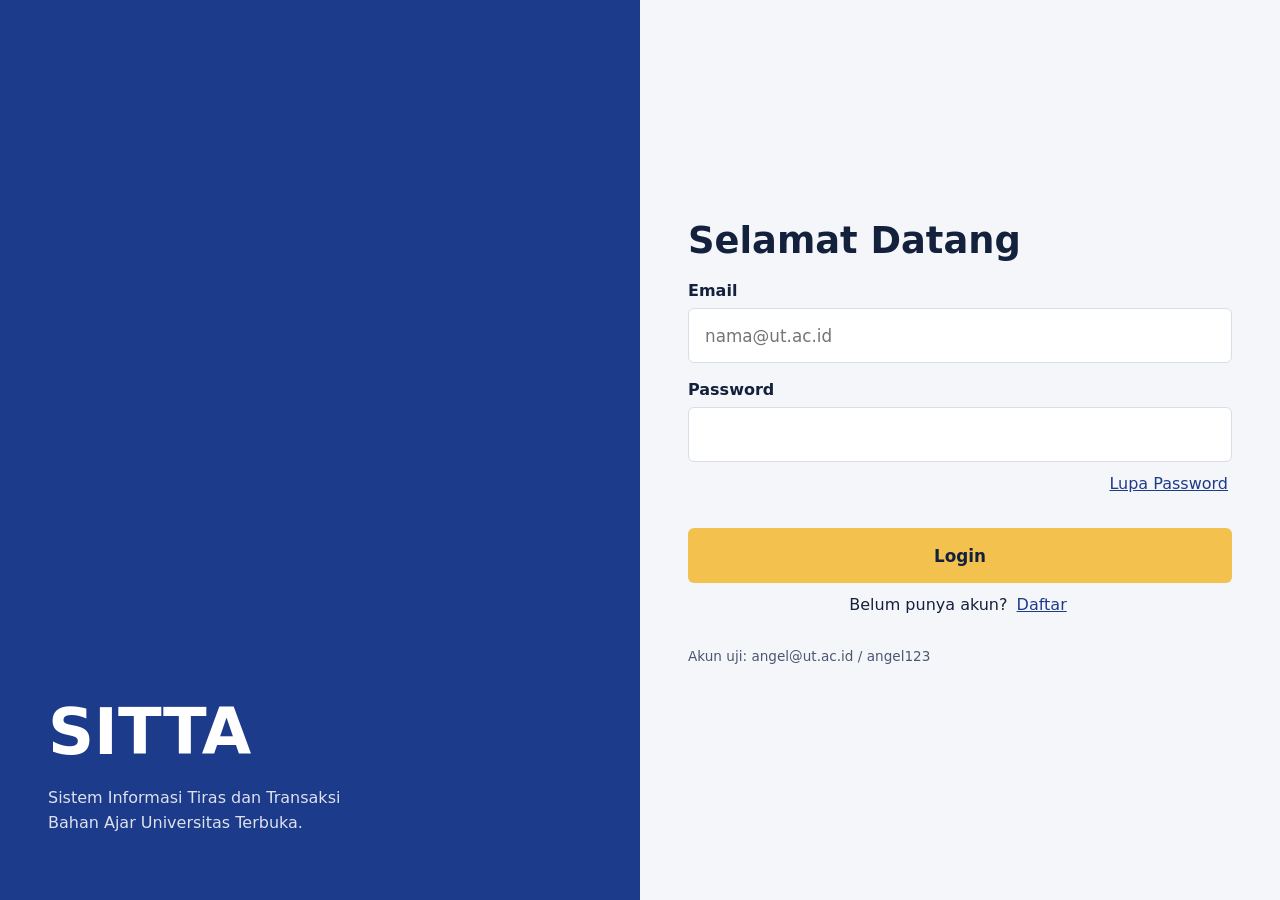
<file: index.html>
<!doctype html>
<html lang="id">
  <head>
    <meta charset="UTF-8" />
    <meta name="viewport" content="width=device-width, initial-scale=1" />
    <title>Login - SITTA</title>
    <link rel="stylesheet" href="css/style.css" />
  </head>
  <body data-page="login">
    <div class="login-page">
      <header class="login-hero">
        <h1>SITTA</h1>
        <p>
          Sistem Informasi Tiras dan Transaksi Bahan Ajar Universitas Terbuka.
        </p>
      </header>
      <main class="login-box">
        <form id="formLogin" novalidate>
          <h2>Selamat Datang</h2>
          <label for="email">Email</label>
          <input
            type="email"
            id="email"
            name="email"
            autocomplete="username"
            placeholder="nama@ut.ac.id"
          />
          <label for="password">Password</label>
          <input
            type="password"
            id="password"
            name="password"
            autocomplete="current-password"
          />
          <div class="row-links">
            <span></span
            ><button type="button" class="link" data-open="modalLupa">
              Lupa Password
            </button>
          </div>
          <p class="err" id="loginErr" role="alert"></p>
          <button type="submit" class="btn">Login</button>
          <p class="row-links" style="justify-content: center">
            Belum punya akun?&nbsp;<button
              type="button"
              class="link"
              data-open="modalDaftar"
            >
              Daftar
            </button>
          </p>
          <p class="hint">Akun uji: angel@ut.ac.id / angel123</p>
        </form>
      </main>
    </div>

    <div
      class="modal"
      id="modalLupa"
      role="dialog"
      aria-modal="true"
      aria-labelledby="tLupa"
    >
      <form class="modal-card" id="formLupa" novalidate>
        <h2 id="tLupa">Lupa Password</h2>
        <p class="muted">
          Masukkan email terdaftar untuk menerima tautan reset.
        </p>
        <label for="lupaEmail">Email</label>
        <input type="email" id="lupaEmail" name="email" />
        <p class="err" id="lupaMsg" role="alert"></p>
        <div class="actions">
          <button type="button" class="btn ghost" data-close="modalLupa">
            Tutup</button
          ><button type="submit" class="btn">Kirim tautan</button>
        </div>
      </form>
    </div>

    <div
      class="modal"
      id="modalDaftar"
      role="dialog"
      aria-modal="true"
      aria-labelledby="tDaftar"
    >
      <form class="modal-card" id="formDaftar" novalidate>
        <h2 id="tDaftar">Daftar Akun</h2>
        <label for="dNama">Nama lengkap</label>
        <input type="text" id="dNama" name="nama" />
        <label for="dEmail">Email</label>
        <input type="email" id="dEmail" name="email" />
        <label for="dPw">Password (min. 6 karakter)</label>
        <input type="password" id="dPw" name="password" />
        <label for="dKonf">Konfirmasi password</label>
        <input type="password" id="dKonf" name="konfirmasi" />
        <p class="err" id="daftarMsg" role="alert"></p>
        <div class="actions">
          <button type="button" class="btn ghost" data-close="modalDaftar">
            Batal
          </button>
          <button type="submit" class="btn">Daftar</button>
        </div>
      </form>
    </div>
    <script src="js/data.js"></script>
    <script src="js/script.js"></script>
  </body>
</html>
</file>
<file: css/style.css>
:root {
  --ink: #14213d;
  --blue: #1d3b8b;
  --sun: #f2c14e;
  --sun-d: #d9a521;
  --paper: #f5f6fa;
  --line: #d9dde8;
  --red: #d7392f;
  --ok: #1f7a4d;
  --white: #fff;
}
* {
  box-sizing: border-box;
}
body {
  margin: 0;
  font:
    16px/1.55 "Segoe UI",
    system-ui,
    sans-serif;
  color: var(--ink);
  background: var(--paper);
}
h1,
h2,
h3 {
  line-height: 1.2;
  margin: 0 0 0.5rem;
}
a {
  color: var(--blue);
}
:focus-visible {
  outline: 3px solid var(--blue);
  outline-offset: 2px;
}
button,
input,
select {
  font: inherit;
}
.btn {
  background: var(--sun);
  color: var(--ink);
  border: 0;
  border-radius: 6px;
  padding: 0.65rem 1.1rem;
  font-weight: 700;
  cursor: pointer;
}
.btn:hover {
  background: var(--sun-d);
}
.btn.ghost {
  background: transparent;
  border: 1px solid var(--line);
  font-weight: 600;
}
.link {
  background: none;
  border: 0;
  color: var(--blue);
  cursor: pointer;
  text-decoration: underline;
  padding: 0.25rem;
}
label {
  display: block;
  font-weight: 600;
  margin: 0.9rem 0 0.25rem;
}
input,
select {
  width: 100%;
  padding: 0.6rem 0.7rem;
  border: 1px solid var(--line);
  border-radius: 6px;
  background: var(--white);
}
.err {
  color: var(--red);
  min-height: 1.3em;
  margin: 0.5rem 0 0;
  font-size: 0.92rem;
}
.ok {
  color: var(--ok);
}
.login-page {
  min-height: 100vh;
  display: grid;
  grid-template-columns: 1fr 1fr;
}
.login-hero {
  background: var(--blue);
  color: var(--white);
  padding: 3rem;
  display: flex;
  flex-direction: column;
  justify-content: flex-end;
}
.login-hero h1 {
  font-size: clamp(2.4rem, 5vw, 4rem);
  margin: 0;
}
.login-hero p {
  max-width: 30ch;
  opacity: 0.85;
}
.login-box {
  display: flex;
  align-items: center;
  justify-content: center;
  max-width: none;
  margin: 0;
  padding: 2rem 3rem;
}
.login-box form {
  width: 100%;
  max-width: none;
}
.login-box h2 {
  font-size: 2.3rem;
  margin-bottom: 1rem;
}
.login-box input {
  padding: 0.85rem 1rem;
  font-size: 1.05rem;
}
.login-box .btn {
  display: block;
  width: 100%;
  box-sizing: border-box;
  padding: 0.9rem 1.1rem;
  font-size: 1.05rem;
}
.row-links {
  display: flex;
  justify-content: space-between;
  align-items: center;
  margin-top: 0.4rem;
}
.hint {
  font-size: 0.85rem;
  color: #4b5671;
  margin-top: 1.5rem;
}
.modal {
  position: fixed;
  inset: 0;
  background: rgba(20, 33, 61, 0.6);
  display: none;
  align-items: center;
  justify-content: center;
  padding: 1rem;
  z-index: 50;
}
.modal.show {
  display: flex;
}
.modal-card {
  background: var(--white);
  border-radius: 10px;
  padding: 1.5rem;
  width: min(26rem, 100%);
  max-height: 90vh;
  overflow: auto;
}
.modal-card .btn {
  width: auto;
  margin-top: 0;
}
.modal-card .actions {
  display: flex;
  gap: 0.5rem;
  justify-content: flex-end;
  margin-top: 1rem;
}
.nav {
  background: var(--ink);
  color: var(--white);
  display: flex;
  align-items: center;
  gap: 1rem;
  padding: 0 1rem;
  flex-wrap: wrap;
}
.brand {
  display: flex;
  align-items: center;
  gap: 0.5rem;
  color: var(--sun) !important;
  font-weight: 800;
  padding: 0.8rem 0 !important;
  margin-right: 0.5rem;
}
.brand img {
  height: 28px;
}
.nav ul {
  list-style: none;
  margin: 0;
  padding: 0;
  display: flex;
  flex-wrap: wrap;
}
.nav li {
  position: relative;
}
.nav a,
.nav .dd > button {
  display: block;
  color: var(--white);
  text-decoration: none;
  padding: 0.9rem;
  background: none;
  border: 0;
  cursor: pointer;
}
.nav a.active {
  box-shadow: inset 0 -4px 0 var(--sun);
}
.nav a:hover,
.nav .dd > button:hover,
.dd.open > button {
  background: var(--red);
}
.nav .brand:hover {
  background: none;
}
.sub {
  display: flex;
  flex-direction: column;
  position: absolute;
  left: 0;
  top: 100%;
  min-width: 18rem;
  background: var(--white);
  border-top: 4px solid var(--sun);
  box-shadow: 0 10px 24px rgba(0, 0, 0, 0.25);
  z-index: 20;
  visibility: hidden;
  opacity: 0;
  transform: translateY(-6px);
  transition:
    opacity 0.15s,
    transform 0.15s,
    visibility 0.15s;
}
.dd.open .sub {
  visibility: visible;
  opacity: 1;
  transform: none;
}
.caret {
  display: inline-block;
  transition: transform 0.15s;
}
.dd.open .caret {
  transform: rotate(180deg);
}
.nav .brand.active {
  background: none;
}
.nav .sub a {
  color: var(--ink);
  white-space: nowrap;
  padding: 0.8rem 1rem;
  border-bottom: 1px solid var(--line);
}
.nav .sub a:hover {
  background: var(--sun);
}
.who {
  margin-left: auto;
  display: flex;
  gap: 0.7rem;
  align-items: center;
  font-size: 0.9rem;
}
.who .btn {
  padding: 0.35rem 0.8rem;
}
main {
  max-width: 62rem;
  margin: 0 auto;
  padding: 1.5rem 1rem 3rem;
}
.greet {
  font-size: clamp(1.8rem, 4vw, 2.6rem);
}
.muted {
  color: #4b5671;
}
.stats {
  display: grid;
  grid-template-columns: repeat(auto-fit, minmax(11rem, 1fr));
  gap: 1rem;
  margin: 1.5rem 0;
}
.stat {
  background: var(--white);
  border-left: 6px solid var(--sun);
  padding: 1rem;
  border-radius: 6px;
}
.stat strong {
  display: block;
  font-size: 1.8rem;
}
.panel {
  background: var(--white);
  border: 1px solid var(--line);
  border-radius: 8px;
  padding: 1.2rem;
  margin-top: 1.2rem;
}
.inline-form {
  display: flex;
  gap: 0.6rem;
  align-items: end;
  flex-wrap: wrap;
}
.inline-form > div {
  flex: 1 1 14rem;
}
.grid-form {
  display: grid;
  grid-template-columns: repeat(auto-fit, minmax(10rem, 1fr));
  gap: 0 1rem;
  align-items: end;
}
.table-wrap {
  overflow-x: auto;
}
table {
  width: 100%;
  border-collapse: collapse;
}
th,
td {
  padding: 0.6rem 0.7rem;
  text-align: left;
  border-bottom: 1px solid var(--line);
}
th {
  background: var(--ink);
  color: var(--white);
  font-weight: 600;
}
tr.new {
  animation: flash 1.6s;
}
@keyframes flash {
  from {
    background: var(--sun);
  }
  to {
    background: transparent;
  }
}
.tag {
  display: inline-block;
  padding: 0.1rem 0.6rem;
  border-radius: 99px;
  font-size: 0.82rem;
  font-weight: 700;
  background: #e5f3ec;
  color: var(--ok);
}
.tag.low {
  background: #fde7e5;
  color: var(--red);
}
.result-head {
  background: var(--blue);
  color: var(--white);
  border-radius: 8px;
  padding: 1.6rem;
  margin-top: 1.5rem;
}
.result-head h2 {
  margin-bottom: 0.8rem;
}
.result-head .tag {
  background: var(--sun);
  color: var(--ink);
}
.bar {
  height: 12px;
  background: rgba(255, 255, 255, 0.25);
  border-radius: 99px;
  overflow: hidden;
  margin: 1rem 0 0.3rem;
}
.bar > span {
  display: block;
  height: 100%;
  background: var(--sun);
  transition: width 0.6s;
}
dl {
  display: grid;
  grid-template-columns: max-content 1fr;
  gap: 0.3rem 1.2rem;
  margin: 1rem 0 0;
}
dt {
  opacity: 0.8;
}
dd {
  margin: 0;
  font-weight: 600;
}
.timeline {
  list-style: none;
  padding: 0;
  margin: 0;
  border-left: 3px solid var(--sun);
}
.timeline li {
  padding: 0 0 1rem 1rem;
  position: relative;
}
.timeline li::before {
  content: "";
  position: absolute;
  left: -9px;
  top: 0.4rem;
  width: 15px;
  height: 15px;
  border-radius: 50%;
  background: var(--sun);
  border: 3px solid var(--white);
}
.timeline time {
  display: block;
  font-size: 0.85rem;
  color: #4b5671;
}
footer {
  text-align: center;
  color: #4b5671;
  font-size: 0.85rem;
  padding: 1.5rem;
}
.thumb {
  display: block;
  width: 48px;
  height: 64px;
  object-fit: cover;
  border-radius: 4px;
  border: 1px solid var(--line);
}
.thumb.kosong {
  display: flex;
  align-items: center;
  justify-content: center;
  background: var(--paper);
  color: #4b5671;
  font-size: 0.65rem;
  text-align: center;
}
.table-wrap .btn {
  padding: 0.3rem 0.8rem;
}
.modal-card dl {
  margin: 1rem 0;
}
.modal-card dt {
  opacity: 1;
  color: #4b5671;
}
.thumb {
  display: block;
  width: 48px;
  height: 64px;
  object-fit: cover;
  border-radius: 4px;
  border: 1px solid var(--line);
}
.thumb.kosong {
  display: flex;
  align-items: center;
  justify-content: center;
  background: var(--paper);
  color: #4b5671;
  font-size: 0.65rem;
  text-align: center;
}
.cover {
  display: block;
  width: 100%;
  max-height: 16rem;
  object-fit: contain;
  background: var(--paper);
  border-radius: 6px;
  margin: 0.8rem 0;
}
.cover[hidden] {
  display: none;
}
.grid-form {
  align-items: start;
}
.grid-form input:not([type="file"]),
.grid-form select {
  height: 2.9rem;
}
.grid-form .full {
  grid-column: 1/-1;
}

input[type="file"] {
  padding: 0.5rem;
  background: var(--paper);
  border: 1px dashed var(--blue);
  cursor: pointer;
}
input[type="file"]::file-selector-button {
  background: var(--blue);
  color: var(--white);
  border: 0;
  border-radius: 5px;
  padding: 0.45rem 0.9rem;
  margin-right: 0.8rem;
  font-weight: 600;
  cursor: pointer;
}
input[type="file"]::file-selector-button:hover {
  background: var(--ink);
}
@media (max-width: 760px) {
  .login-page {
    grid-template-columns: 1fr;
  }
  .login-hero {
    padding: 2rem;
  }
  .who {
    margin-left: 0;
  }
}
@media (prefers-reduced-motion: reduce) {
  * {
    animation: none !important;
    transition: none !important;
  }
}
</file>
